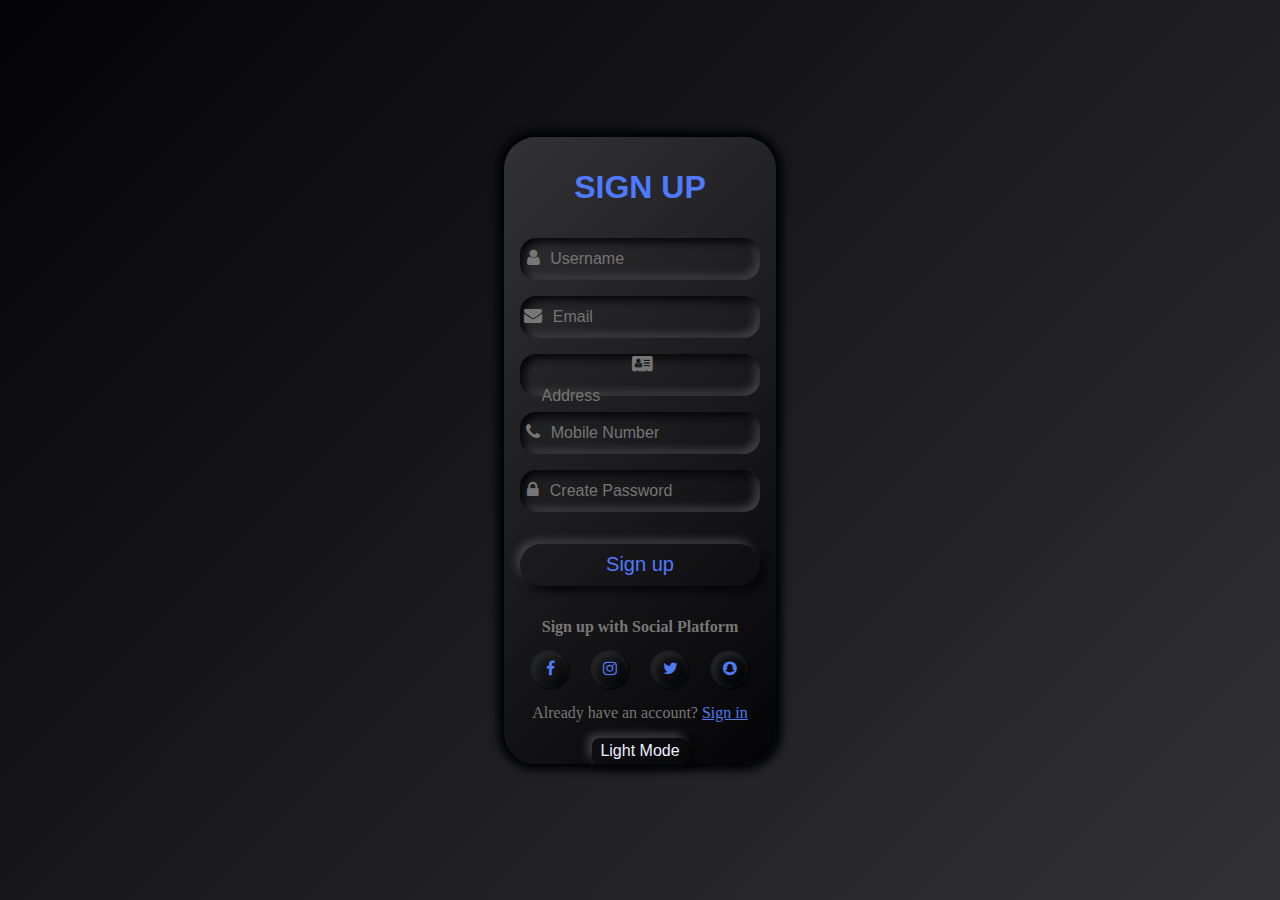
<file: index.html>
<!DOCTYPE html>
<html lang="en">
<head>
    <meta charset="UTF-8">
    <meta http-equiv="X-UA-Compatible" content="IE=edge">
    <meta name="viewport" content="width=device-width, initial-scale=1.0">
    <link rel="stylesheet" href="style.css">
    <link rel="stylesheet" href="https://cdnjs.cloudflare.com/ajax/libs/font-awesome/4.7.0/css/font-awesome.min.css">


    <title>Sign Up |FORM</title>
</head>
<body>
    <div id="container" align="center">
        <h1 alig> SIGN UP</h1>



        <div id="user">
            <i class="fa fa-user"></i>
            <input type="text" placeholder="Username"  id="username">
        </div>


        <div id="email">
            <i class="fa fa-envelope"></i>
            <input type="email" placeholder="Email" id="email1">
        </div>

        <div id="address">
            <i class="fa fa-address-card"></i>
            <input type="email" placeholder="Address" id="address1">
        </div>

        <div id="mobNum">
            <i class="fa fa-phone"></i>
            <input type="email" placeholder="Mobile Number" id="phone1">
        </div>

        

        <div id="lock">
            <i class="fa fa-lock"></i>
            <input type="password" placeholder="Create Password" id="pswd1">
        </div>
        


        <button id="bt" onclick="signUp()" data-toggle="popover" data-trigger="focus" title="Dismissible popover" data-content="And here's some amazing content. It's very engaging. Right?"> Sign up</button>



        <h4>Sign up with Social Platform</h4>



<div id="social-icons">
    <a href="https://www.facebook.com/exhayyy" target="_blank"> <i class="fa fa-facebook" ></i></a>
    <a href="https://www.instagram.com/exhayyy" target="_blank"><i class="fa fa-instagram"></i></a>
    <a href="https://twitter.com/" target="_blank"><i class="fa fa-twitter"></i></a>
    <a href="https://www.snapchat.com/exhanaz6" target="_blank"><i class="fa fa-snapchat"></i></a>
    
</div>



<div id="foot">
    <a>Already have an account?</a>
    <a href="./index2.html" target="_blank"  id="sign">Sign in</a>
</div>










<div id="mode">
    <button id="lt" onclick="light()">
        Light Mode
    </button>
    <button id="dk" onclick="dark()">
        Dark Mode
    </button>
</div>
    </div>
</body>
<script src="app.js"></script>
</html>
</file>
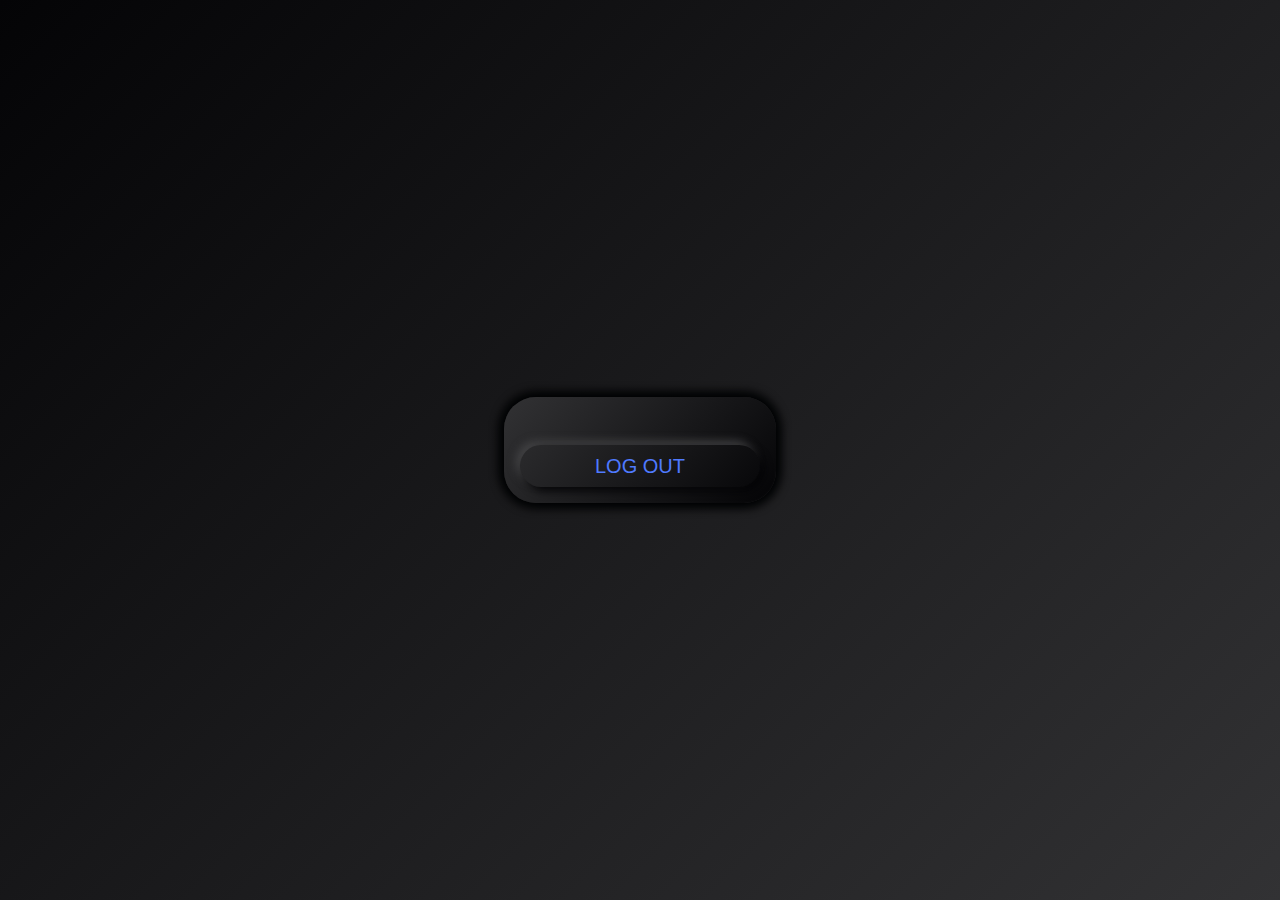
<file: dash.html>
<!DOCTYPE html>
<html lang="en">
<head>
    <meta charset="UTF-8">
    <meta http-equiv="X-UA-Compatible" content="IE=edge">
    <meta name="viewport" content="width=device-width, initial-scale=1.0">
    <title>DASHBOARD | FORM</title>
    <link rel="stylesheet" href="style.css">
</head>
<body onload="dashData()">

 <div id="container">

       <h1 id="dashUser"></h1> 
       <h1 id="dashEmail"></h1> 
       <h1 id="dashMob"></h1> 
       <h1 id="dashAdres"></h1> 
       <button id="bt" onclick="logout()"> LOG OUT</button>
    
   
 </div>




</body>
<script src="./app.js"></script>
</html>
</file>
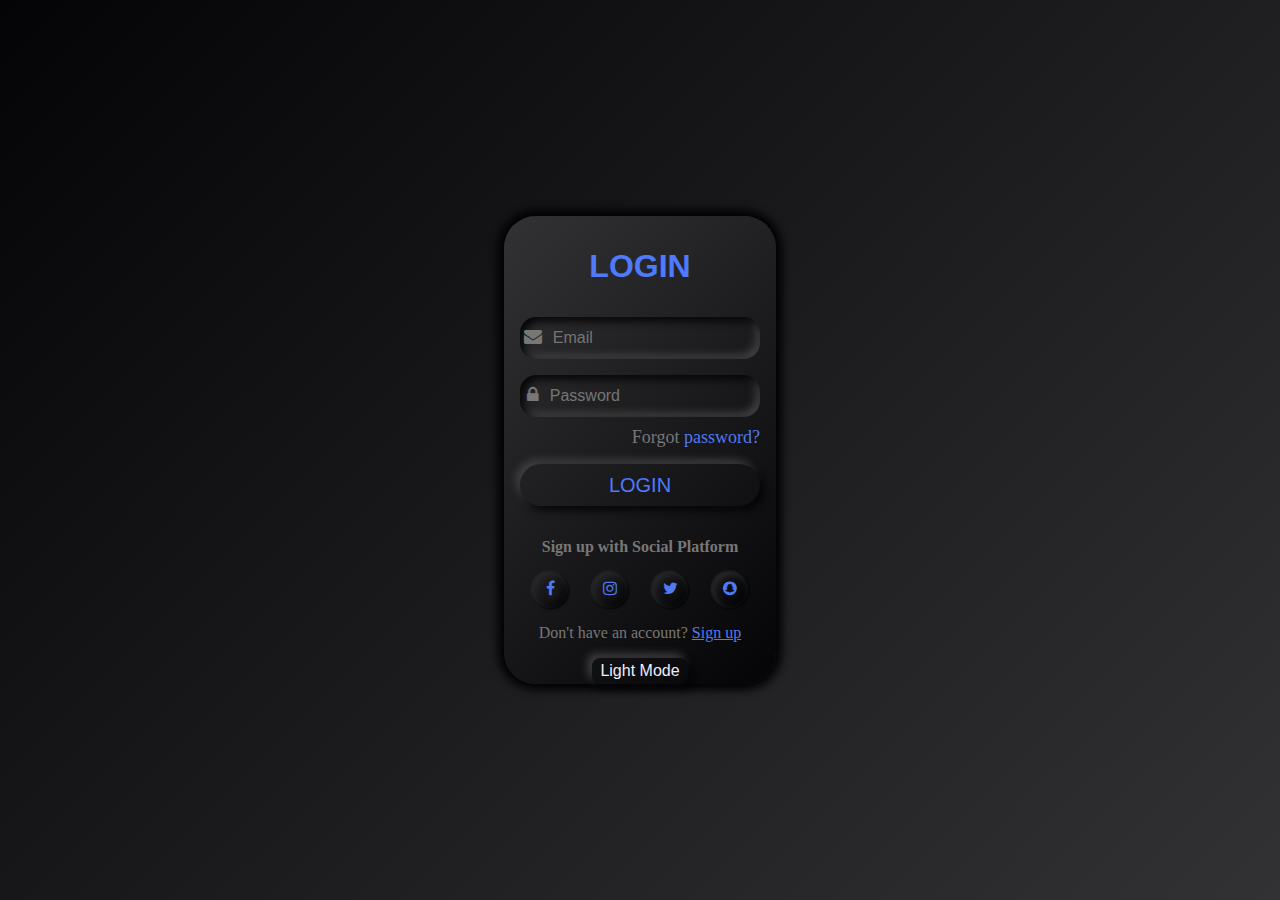
<file: login.html>
<!DOCTYPE html>
<html lang="en">
<head>
    <meta charset="UTF-8">
    <meta http-equiv="X-UA-Compatible" content="IE=edge">
    <meta name="viewport" content="width=device-width, initial-scale=1.0">
    <link rel="stylesheet" href="style.css">
    <link rel="stylesheet" href="https://cdnjs.cloudflare.com/ajax/libs/font-awesome/4.7.0/css/font-awesome.min.css">


    <title>LOGIN |FORM</title>
</head>
<body>
    <div id="container" align="center">
        <h1> LOGIN</h1>
        


        <div id="email">
            <i class="fa fa-envelope"></i>
            <input type="email" placeholder="Email" id="email1">
        </div>


        <div id="lock">
            <i class="fa fa-lock"></i>
            <input type="password" placeholder="Password" id="pswd1"> 
            <span class="psw">Forgot <a href="#" target="_blank">password?</a></span>

        </div>
 


        <button id="bt" onclick="login()" data-toggle="popover" data-trigger="focus" title="Dismissible popover" data-content="And here's some amazing content. It's very engaging. Right?"> LOGIN  </button>
        
        <h4>Sign up with Social Platform</h4>


<div id="social-icons">
    <a href="https://www.facebook.com/exhayyy" target="_blank"> <i class="fa fa-facebook" ></i></a>
    <a href="https://www.instagram.com/exhayyy" target="_blank"><i class="fa fa-instagram"></i></a>
    <a href="https://twitter.com/" target="_blank"><i class="fa fa-twitter"></i></a>
    <a href="https://www.snapchat.com/exhanaz6" target="_blank"><i class="fa fa-snapchat"></i></a>
    
</div>





<div id="foot">
    <a>Don't have an account?</a>
    <a href="./index.html" target="_blank"  id="sign">Sign up</a>
</div>
<div id="mode">
    <button id="lt" onclick="light()">
        Light Mode
    </button>
    <button id="dk" onclick="dark()">
        Dark Mode
    </button>
</div>
    </div>
</body>
<script src="app.js"></script>
</html>
</file>
<file: style.css>
:root{
    --bg1: #040406;
    --bg2: #323234;
    --boxShadow: #010203;
    --Shadow1:#040406;
    --Shadow2: #444446;
    --SforIcon1:#2a2b2c;
    --SforIcon2: #020305;

  

}

*{
    margin: 0;
    padding: 0;
    box-sizing: border-box;
    user-select: none;
}
body{
    height: 100vh;
    display: flex;
    justify-content: center;
    align-items: center;
    background: linear-gradient(135deg, 
    var(--bg1), var(--bg2));

}
#container{
    background: linear-gradient(135deg, 
    var(--bg2), var(--bg1));
    box-shadow: 0 0 8px 6px var(--boxShadow);
    border-radius: 32px;
    /* border:  5px solid red; */

    
}
h1{
    font-family: sans-serif;
    margin: 32px auto;
    color: #4f7afe ;
}
#user, #email, #lock, #address,#mobNum{
   width: 240px;
   height: 42px;
   margin: 16px;
   background: none;
   font-size: 18px;
   color: #777;
   box-shadow:inset 4px 4px 8px var(--Shadow1)
   ,inset -4px -4px 8px var(--Shadow2) ;
   border-radius: 16px;
   padding-left: 4px;
}
input{
    background: none;
    height: 42px;
    border: none;
    outline: none;
    padding-left: 6px;
    color: #777;
    font-size: 16px;
}
#bt{
    width: 240px;
    height: 42px;
    background: none;
    border-radius: 32px;
    border: none;
    outline: none;
    font-size: 20px;
    color: #4f7afe ;
    box-shadow:4px 4px 8px var(--Shadow1)
   , -4px -4px 8px var(--Shadow2) ;
   margin: 16px;
}
#bt:hover{
    color: #1f5aff;
    box-shadow:6px 6px 10px var(--Shadow1)
   , -6px -6px 10px var(--Shadow2) ;
}
#btn:active{
    box-shadow:inset 4px 4px 8px var(--Shadow1)
   ,inset -4px -4px 8px var(--Shadow2) ;
   font-size: 16px;

}
h4{
    margin: 16px auto;
    color: #777;
}
#social-icons i{
    margin: 0 10px;
    padding: 8px;
    width: 36px;
    height: 36px;
    box-shadow:inset 3px 3px 8px var(--SforIcon1)
   ,inset -3px -3px 8px var(--SforIcon2), 
   1px 1px 2px var(--SforIcon2),
   -1px -1px 2px var(--SforIcon1) ;
    border-radius: 50%;
    color: #4f7af1;
    transition-duration: 0.2s;
}
#social-icons i:hover{
    transform: scale(1.2);
}
#social-icons i:active{
    transform: scale(0.9);
}
#foot{
    color: #777;
    margin: 16px;

}
#sign{
    color: #4f7af1;
}
#lt{
    color: #eef;
}
#dk{
    display: none;
    color: #112;
}
#mode button{
    padding: 4px 8px;
    background: none;
    border: none;
    outline: none;
    box-shadow:4px 4px 8px var(--Shadow1)
   , -4px -4px 8px var(--Shadow2) ;
   border-radius: 8px;
   font-size: 16px;
   transition-duration: 0.2s;
}
#mode button:hover{
    transform: scale(1.2);
}
#mode button:active{
    transform: scale(0.9);
}
@media screen and (max-width: 300px) {
    span.psw {
      display: block;
      float: none;
    }
}
span.psw {
    float: right;
    padding-top: 10px;
}

span.psw a{
    text-decoration: none;
    color: #4f7af1 ;    
  }
</file>
